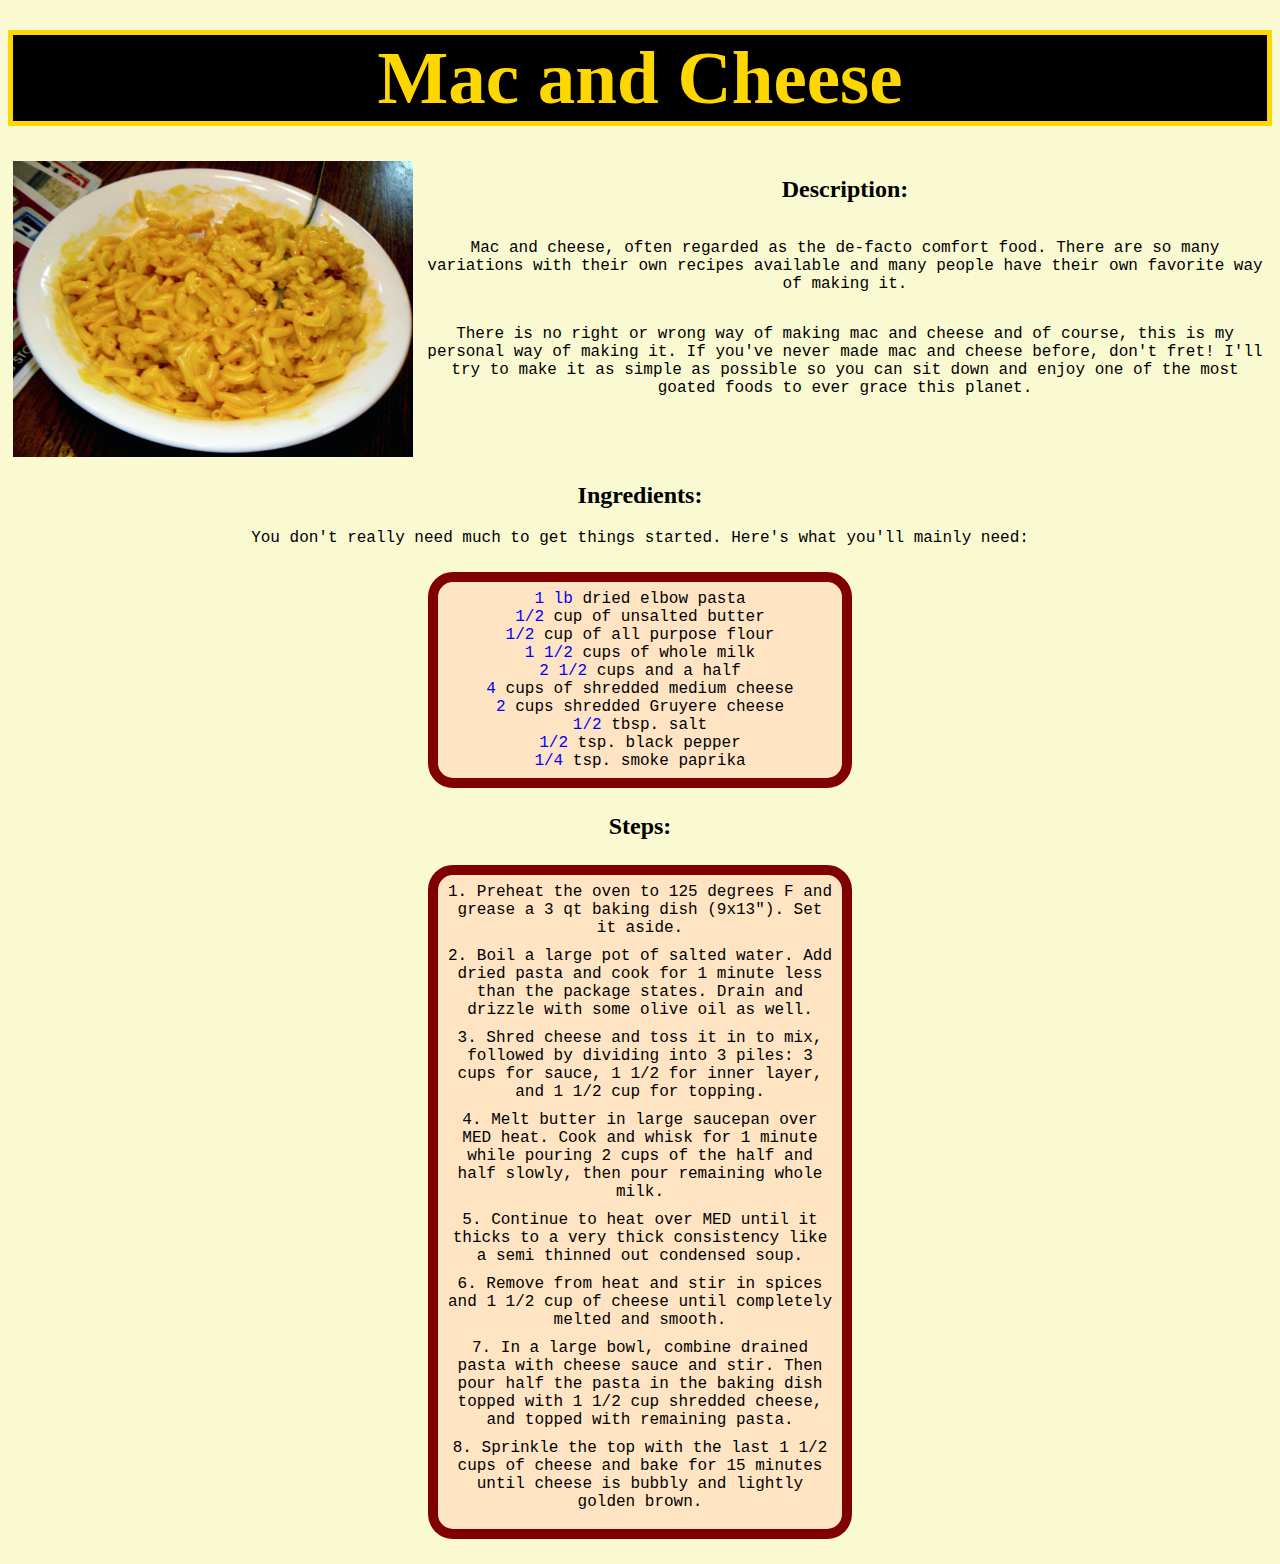
<file: recipes/mac-and-cheese.html>
<!DOCTYPE html>
<html lang="en">
<head>
    <meta charset="UTF-8">
    <meta name="viewport" content="width=device-width, initial-scale=1.0">
    <title>Document</title>
    <link rel="stylesheet" href="../odin.css">
</head>
<body>
    <h1 class="headings">Mac and Cheese</h1>
    <div class="info">
            <img class="macheese" src="../images/mac-and-cheese.jpeg" alt="A bowl of fresh hot mac and cheese" width="390" height="390">
        <div class="desinfo">
            <h2 class="theading">Description:</h2>
                <p class="text">Mac and cheese, often regarded as the de-facto comfort food. There are so many variations with their own recipes available and many people have their own favorite way of making it.</p>
                <p class="text">There is no right or wrong way of making mac and cheese and of course, this is my personal way of making it. If you've never made mac and cheese before, don't fret! I'll try to make it as simple as possible so you can sit down and enjoy one of the most goated foods to ever grace this planet.</p>
        </div>
    </div>
    <h2 class="theading">Ingredients:</h2>
        <p class="text">You don't really need much to get things started. Here's what you'll mainly need:</p>
            <ul class="text list">
                <li><span>1 lb</span> dried elbow pasta</li>
                <li><span>1/2</span> cup of unsalted butter</li>
                <li><span>1/2</span> cup of all purpose flour</li>
                <li><span>1 1/2</span> cups of whole milk</li>
                <li><span>2 1/2</span> cups and a half</li>
                <li><span>4</span> cups of shredded medium cheese</li>
                <li><span>2</span> cups shredded Gruyere cheese</li>
                <li><span>1/2</span> tbsp. salt</li>
                <li><span>1/2</span> tsp. black pepper</li>
                <li><span>1/4</span> tsp. smoke paprika</li>
            </ul>
    <h2 class="theading">Steps:</h2>
            <ol class="text list">
                <li style="margin-bottom: 10px">1. Preheat the oven to 125 degrees F and grease a 3 qt baking dish (9x13"). Set it aside.</li>
                <li style="margin-bottom: 10px">2. Boil a large pot of salted water. Add dried pasta and cook for 1 minute less than the package states. Drain and drizzle with some olive oil as well.</li>
                <li style="margin-bottom: 10px">3. Shred cheese and toss it in to mix, followed by dividing into 3 piles: 3 cups for sauce, 1 1/2 for inner layer, and 1 1/2 cup for topping.</li>
                <li style="margin-bottom: 10px">4. Melt butter in large saucepan over MED heat. Cook and whisk for 1 minute while pouring 2 cups of the half and half slowly, then pour remaining whole milk.</li>
                <li style="margin-bottom: 10px">5. Continue to heat over MED until it thicks to a very thick consistency like a semi thinned out condensed soup.</li>
                <li style="margin-bottom: 10px">6. Remove from heat and stir in spices and 1 1/2 cup of cheese until completely melted and smooth.</li>
                <li style="margin-bottom: 10px">7. In a large bowl, combine drained pasta with cheese sauce and stir. Then pour half the pasta in the baking dish topped with 1 1/2 cup shredded cheese, and topped with remaining pasta.</li>
                <li style="margin-bottom: 10px">8. Sprinkle the top with the last 1 1/2 cups of cheese and bake for 15 minutes until cheese is bubbly and lightly golden brown.</li>
            </ol>
</body>
</html>
</file>
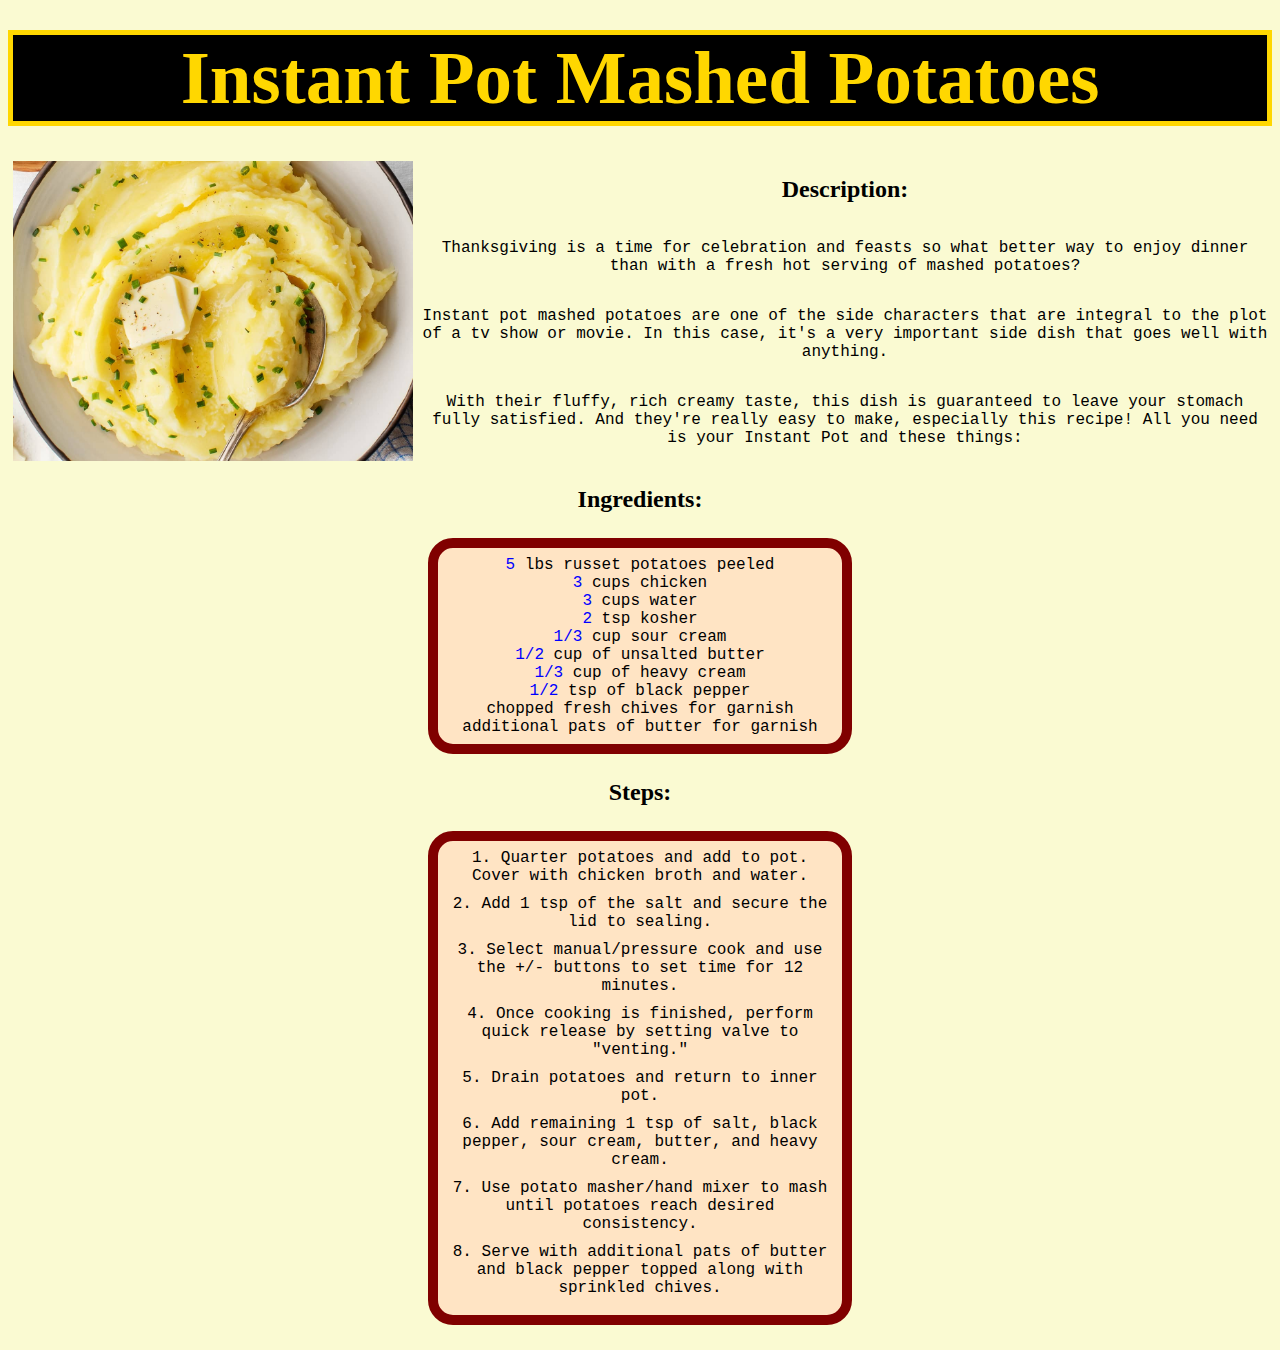
<file: recipes/mash-potato.html>
<!DOCTYPE html>
<html lang="en">
<head>
    <meta charset="UTF-8">
    <meta name="viewport" content="width=device-width, initial-scale=1.0">
    <title>Document</title>
    <link rel="stylesheet" href="../odin.css">
</head>
<body>
    <h1 class="headings">Instant Pot Mashed Potatoes</h1>
    <div class="info">
        <img class="mapotato" src="../images/mash-potato.jpg" alt="A bowl of instant pot mashed potatoes" width="390" height="390">
    <div class="desinfo">
        <h2 class="theading">Description:</h2>
            <p class="text">Thanksgiving is a time for celebration and feasts so what better way to enjoy dinner than with a fresh hot serving of mashed potatoes?</p>
            <p class="text">Instant pot mashed potatoes are one of the side characters that are integral to the plot of a tv show or movie. In this case, it's a very important side dish that goes well with anything.</p>
            <p class="text">With their fluffy, rich creamy taste, this dish is guaranteed to leave your stomach fully satisfied. And they're really easy to make, especially this recipe! All you need is your Instant Pot and these things:</p>
        </div>
    </div>
    <h2 class="theading">Ingredients:</h2>
        <ul class="text list">
            <li><span>5</span> lbs russet potatoes peeled</li>
            <li><span>3</span> cups chicken</li>
            <li><span>3</span> cups water</li>
            <li><span>2</span> tsp kosher</li>
            <li><span>1/3</span> cup sour cream</li>
            <li><span>1/2</span> cup of unsalted butter</li>
            <li><span>1/3</span> cup of heavy cream</li>
            <li><span>1/2</span> tsp of black pepper</li>
            <li>chopped fresh chives for garnish</li>
            <li>additional pats of butter for garnish</li>
        </ul>
    <h2 class="theading">Steps:</h2>
        <ol class="text list">
            <li style="margin-bottom: 10px">1. Quarter potatoes and add to pot. Cover with chicken broth and water.</li>
            <li style="margin-bottom: 10px">2. Add 1 tsp of the salt and secure the lid to sealing.</li>
            <li style="margin-bottom: 10px">3. Select manual/pressure cook and use the +/- buttons to set time for 12 minutes.</li>
            <li style="margin-bottom: 10px">4. Once cooking is finished, perform quick release by setting valve to "venting."</li>
            <li style="margin-bottom: 10px">5. Drain potatoes and return to inner pot.</li>
            <li style="margin-bottom: 10px">6. Add remaining 1 tsp of salt, black pepper, sour cream, butter, and heavy cream.</li>
            <li style="margin-bottom: 10px">7. Use potato masher/hand mixer to mash until potatoes reach desired consistency.</li>
            <li style="margin-bottom: 10px">8. Serve with additional pats of butter and black pepper topped along with sprinkled chives.</li>
        </ol>

</body>
</html>
</file>
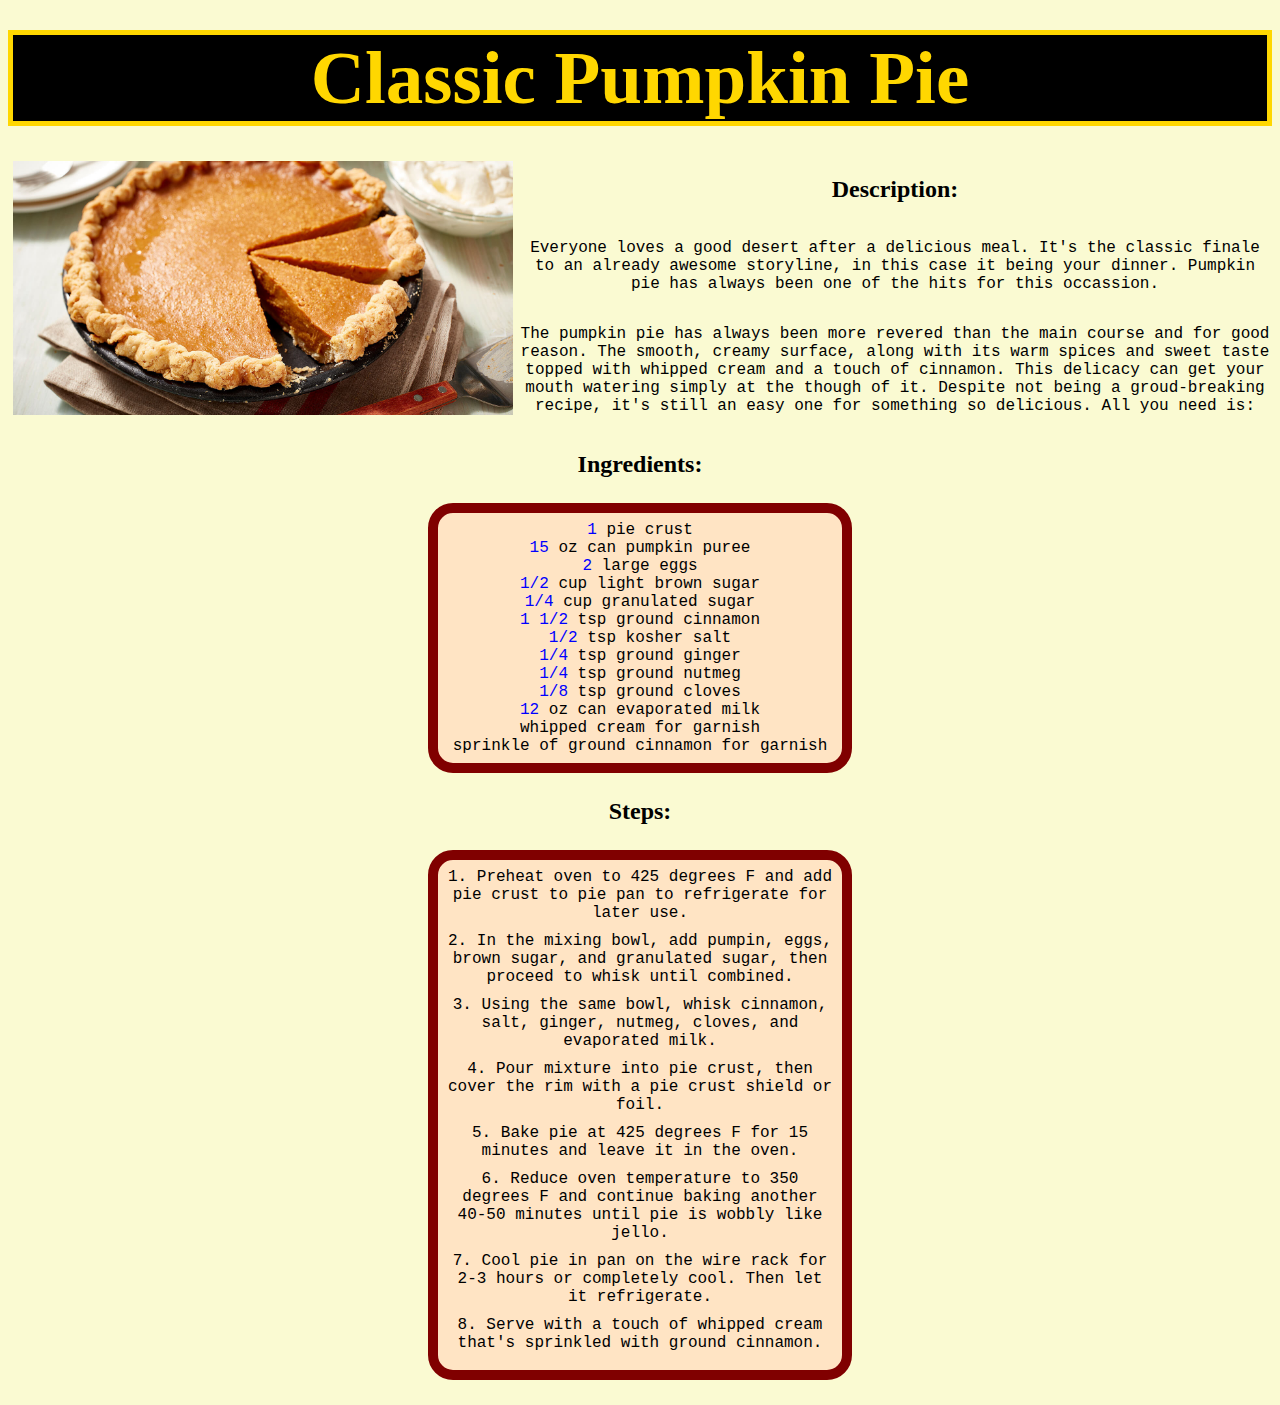
<file: recipes/pie.html>
<!DOCTYPE html>
<html lang="en">
<head>
    <meta charset="UTF-8">
    <meta name="viewport" content="width=device-width, initial-scale=1.0">
    <title>Document</title>
    <link rel="stylesheet" href="../odin.css">
</head>
<body>
    <h1 class="headings">Classic Pumpkin Pie</h1>
    <div class="info">
        <img class="pumpkin" src="../images/pumpkin-pie.jpg" alt="Picture of pumpkin pie" width="390" height="390">
    <div class="desinfo">
        <h2 class="theading">Description:</h2>
            <p class="text">Everyone loves a good desert after a delicious meal. It's the classic finale to an already awesome storyline, in this case it being your dinner. Pumpkin pie has always been one of the hits for this occassion.</p>
            <p class="text">The pumpkin pie has always been more revered than the main course and for good reason. The smooth, creamy surface, along with its warm spices and sweet taste topped with whipped cream and a touch of cinnamon. This delicacy can get your mouth watering simply at the though of it. Despite not being a groud-breaking recipe, it's still an easy one for something so delicious. All you need is:</p>
        </div>
    </div>
    <h2 class="theading">Ingredients:</h2>
        <ul class="text list">
            <li><span>1</span> pie crust</li>
            <li><span>15</span> oz can pumpkin puree</li>
            <li><span>2</span> large eggs</li>
            <li><span>1/2</span> cup light brown sugar</li>
            <li><span>1/4</span> cup granulated sugar</li>
            <li><span>1 1/2</span> tsp ground cinnamon</li>
            <li><span>1/2</span> tsp kosher salt</li>
            <li><span>1/4</span> tsp ground ginger</li>
            <li><span>1/4</span> tsp ground nutmeg</li>
            <li><span>1/8</span> tsp ground cloves</li>
            <li><span>12</span> oz can evaporated milk</li>
            <li>whipped cream for garnish</li>
            <li>sprinkle of ground cinnamon for garnish</li>
        </ul>
    <h2 class="theading">Steps:</h2>
        <ol class="text list">
            <li style="margin-bottom: 10px">1. Preheat oven to 425 degrees F and add pie crust to pie pan to refrigerate for later use.</li>
            <li style="margin-bottom: 10px">2. In the mixing bowl, add pumpin, eggs, brown sugar, and granulated sugar, then proceed to whisk until combined.</li>
            <li style="margin-bottom: 10px">3. Using the same bowl, whisk cinnamon, salt, ginger, nutmeg, cloves, and evaporated milk.</li>
            <li style="margin-bottom: 10px">4. Pour mixture into pie crust, then cover the rim with a pie crust shield or foil.</li>
            <li style="margin-bottom: 10px">5. Bake pie at 425 degrees F for 15 minutes and leave it in the oven.</li>
            <li style="margin-bottom: 10px">6. Reduce oven temperature to 350 degrees F and continue baking another 40-50 minutes until pie is wobbly like jello.</li>
            <li style="margin-bottom: 10px">7. Cool pie in pan on the wire rack for 2-3 hours or completely cool. Then let it refrigerate.</li>
            <li style="margin-bottom: 10px">8. Serve with a touch of whipped cream that's sprinkled with ground cinnamon.</li>
        </ol>

</body>
</html>
</file>
<file: odin.css>
body {
    background-color: lightgoldenrodyellow;
    text-align: center;
}

h1 {
    font-family: "Lucida Handwriting", "Brush Script MT", cursive;
    font-size: 75px;
    margin-bottom: 30px;
    margin-top: 30px;
}

.menu, .list {
    background-color:bisque;
    padding: 8px;
}

.menu {
    border-bottom: 2px solid black;
    margin-left: -40px;
    display: inline-block;
}

.list {
    border: 10px solid maroon;
    border-radius: 25px;
    margin: 25px 420px;
    list-style-type: none;
}

.text {
    font-family:'Courier New', Courier, monospace
}

.headings, .theading {
    font-family: cursive;
    font-weight: bold;
}

.headings {
    border: 5px solid gold;
    color: gold;
    background-color: black;
}

.theading {
    color: black;
}

span {
   color: blue;
}

.info {
    display: flex;
    justify-content: space-around;
    align-items: flex-start;
}

.desinfo {
    display: flex;
    justify-content: center;
    align-items: center;
    flex-direction: column;
}



/* hyperlink styles */

a:link, a:visited, a:hover, a:active {
    font-family: "Lucida Handwriting", "Brush Script MT", cursive;
    font-size: 32px;
}

a:link {
    color: black;
    text-decoration: none;
}

a:visited {
    color: indigo;
    text-decoration: none;
}

a:hover {
    color: blue;
    text-decoration: underline;
}

a:active {
    color: red;
    text-decoration: underline;
}

/* images styles */

.macheese {
    height: auto;
    width: 400px;
   padding: 5px;
}

.mapotato {
    height: auto;
    width: 400px;
    padding: 5px;
}

.pumpkin {
    height: auto;
    width: 500px;
    padding: 5px;
}
</file>
